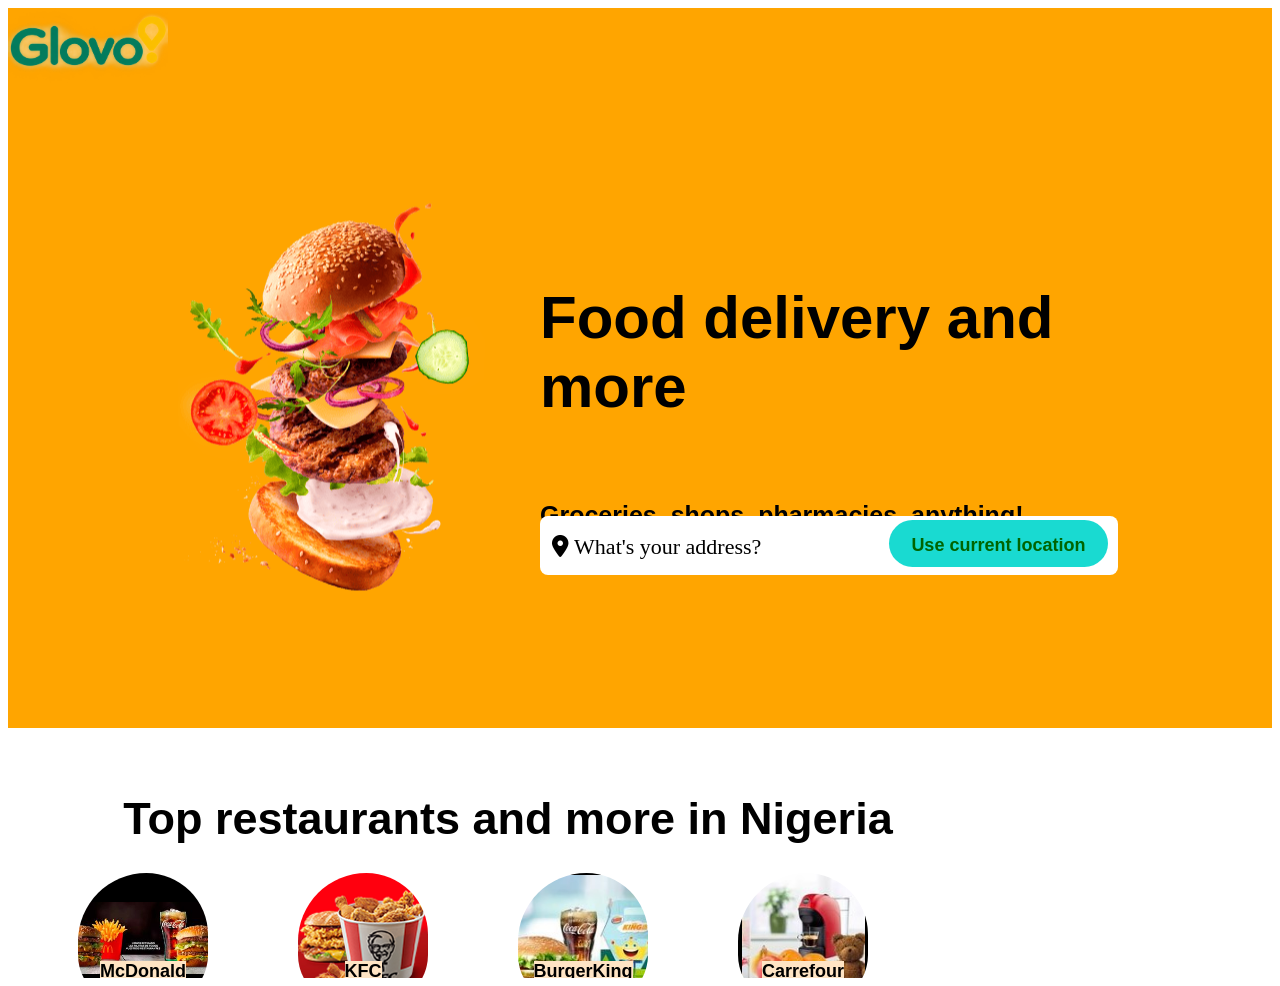
<file: index.html>
<!DOCTYPE html>
<html lang="en">

<head>
    <meta charset="UTF-8">
    <meta name="viewport" content="width=
    , initial-scale=1.0">
    <title>Document</title>
    <link rel="stylesheet" href="glovo.css">
    <link rel="stylesheet" href="https://cdnjs.cloudflare.com/ajax/libs/font-awesome/6.7.2/css/all.min.css">
</head>

<body>

    <section class="maindiv">

        <section class="topdiv">
            <div class="topdivinner">
                <div class="logo1"></div>
                <a href="login.html" class="logo">
                    <div class="iconcover"><i class="fa-regular fa-circle-user icon"></i></div>
                    <div class="iconcover1">
                        <h2>Login</h2>
                    </div>

                </a>
            </div>
        </section>

        <section class="downdiv">

            <section class="firstdiv">
                <div class="divcover">
                    <div class="animation"></div>
                    <div class="login">
                        <div class="upperdiv">
                            <h1>Food delivery and more</h1>
                            <p>Groceries, shops, pharmacies, anything!</p>
                        </div>
                        <div class="lowerdiv">
                            <div class="location">
                                <div class="location1">
                                    <p style="margin-top:14px;"><i class="fa-solid fa-location-dot"></i> What's your
                                        address? </p>
                                </div>
                                <div class="locationinner">
                                    <h2>Use current location</h2>
                                </div>
                            </div>
                        </div>
                    </div>
                </div>
            </section>
            <section class="seconddiv">
                <div class="foodcontainer">
                    <div class="topfood">
                        <p>Top restaurants and more in Nigeria</p>
                    </div>
                    <div class="lowerfood">
                        <div class="divcover1">
                            <div class="diskscover">
                                <div class="disk" style="background-image: url(images/bghikwl7kiy5zyytrhp3.jpeg);">
                                    <h4><span class="vectoriq">McDonald</span></h4>
                                </div>
                                <div class="disk1">

                                </div>

                            </div>
                            <div class="diskscover">
                                <div class="disk" style="background-image: url(images/KFC_top_partner.png);">
                                    <h4><span class="vectoriq">KFC</span></h4>
                                </div>
                                <div class="disk1"></div>
                            </div>
                            <div class="diskscover">
                                <div class="disk" style="background-image: url(images/htnphwqorq4rl3zhcr1z\ 2.jpg);">
                                    <h4><span class="vectoriq">BurgerKing</span></h4>
                                </div>
                                <div class="disk1"></div>
                            </div>
                            <div class="diskscover">
                                <div class="disk" style="background-image: url(images/hvpjrukzrzcx2fr7aivr.jpg);">
                                    <h4><span class="vectoriq">Carrefour</span></h4>

                                </div>
                                <div class="disk1"></div>
                            </div>
                        </div>
                        <div class="divcover1">
                            <div class="diskscover">
                                <div class="disk" style="background-image: url(images/grdqndkujhpgjt88ionz.jpg);">
                                    <h4><span class="vectoriq">PizzaHut</span></h4>
                                </div>
                                <div class="disk1"></div>
                            </div>
                            <div class="diskscover">
                                <div class="disk" style="background-image: url(images/ytwytqxp9iracoscs2jf.jpg);">
                                    <h4><span class="vectoriq">Papa John's</span></h4>
                                </div>
                                <div class="disk1"></div>
                            </div>
                            <div class="diskscover">
                                <div class="disk" style="background-image: url(images/igq1ghjtalh1hzzu3wx1.jpg);">
                                    <h4><span class="vectoriq">Subway</span></h4>
                                </div>
                                <div class="disk1"></div>
                            </div>
                            <div class="diskscover">
                                <div class="disk" style="background-image: url(images/fgxofdbzk1n0mpxqfxwu.jpg);">
                                    <h4><span class="vectoriq">TacoBell</span></h4>
                                </div>
                                <div class="disk1"></div>
                            </div>

                        </div>

                    </div>
                </div>
                <div class="foodcontainer2">
                    <div class="topfood1">
                        <p> Anything delivered </p>
                    </div>
                    <div class="lowerfood1">
                        <div class="taskdiv">
                            <div class="task" style="background-image: url(images/restaurants.e082f46b.svg);"></div>
                            <div class="tasknote">
                                <h2>Your city's top restaurants</h2>

                                <p>With a great variety of restaurants you can order your favourite food <span class="color">explore new
                                    restaurants nearby!</span></p>
                            </div>
                        </div>
                        <div class="taskdiv">
                            <div class="task" style="background-image: url(images/delivery.81e9087f.svg);"></div>
                            <div class="tasknote">
                                <h2>Fast delivery</h2>
                                <p>Like a flash! Order or send anything in your city and <span class="color">receive it in minutes</span></p>
                            </div>
                        </div>
                        <div class="taskdiv">
                            <div class="task" style="background-image: url(images/groceries.3dd22a11.svg);"></div>
                            <div class="tasknote">
                                <h2>Groceries delivery & more</h2>
                                <p>Find anything you need! From <span class="color">supermarkets to shops,</span> <span class="color"> pharmacies to florists</span> — if it's
                                    in your city order it and receive it.</p>
                            </div>
                        </div>
                    </div>
                    <div class="lowestfood">
                        <p>Explore stores around you</p>
                    </div>
                </div>
            </section>

            <section class="thirddiv">
                <div class="foodcontainer2">
                    <div class="toplogo">
                        <div class="toplogoinner"></div>
                    </div>
                    <div class="middletext">
                        <h2>Countries where we deliver</h2>
                    </div>
                    <div class="countries">
                        <div class="lagos">
                            <p>Spain</p>
                        </div>
                        <div class="lagos">
                            <p>Italy</p>
                        </div>
                        <div class="lagos">
                            <p>Ukraine</p>
                        </div>
                        <div class="lagos">
                            <p>Romania</p>
                        </div>
                        <div class="lagos">
                            <p>Georgia</p>
                        </div>
                        <div class="lagos">
                            <p>Portugal</p>
                        </div>
                        <div class="lagos">
                            <p>Poland</p>
                        </div>
                        <div class="lagos">
                            <p>Morocco</p>
                        </div>
                        <div class="lagos">
                            <p>Kazakhstan</p>
                        </div>
                        <div class="lagos">
                            <p>Croatia</p>
                        </div>
                        <div class="lagos">
                            <p>Kenya</p>
                        </div>
                    </div>
                    <div class="countries">
                        <div class="lagos">
                            <p>Cote D'Ivoire</p>
                        </div>
                        <div class="lagos">
                            <p>Serbia</p>
                        </div>
                        <div class="lagos">
                            <p>Moldova</p>
                        </div>
                        <div class="lagos">
                            <p>Uganda</p>
                        </div>
                        <div class="lagos">
                            <p>Kyrgyzstan</p>
                        </div>
                        <div class="lagos">
                            <p>Bulgaria</p>
                        </div>
                        <div class="lagos">
                            <p>Montenegro</p>
                        </div>
                        <div class="lagos">
                            <p>Nigeria</p>
                        </div>
                        <div class="lagos">
                            <p>Armenia</p>
                        </div>
                        <div class="lagos">
                            <p>Tunisia</p>
                        </div>
                    </div>
                </div>
            </section>

            <section class="fourthdiv">
                <div class="fourthleft">
                    <div class="phone"></div>
                    <div class="phone2">
                        <h2>Download the app</h2>
                        
                        <p> <span class="text" >Order anything and track it in real time with the Glovo app.</span> </p>
                    </div>
                    <div class="phone3">
                        <div class="phone4" style="background-image: url(images/ios-button.33217f86.svg);" ></div>
                        <div class="phone4" style="background-image: url(images/google-button.4b60c502.svg);" ></div>
                    </div>
                </div>
                <div class="fourthright"></div>
            </section>

            <section class="fourthdiv2">
                <div class="foodcontainer3">
                    <div class="toplogo2" ></div>

                </div>
                <div class="foodcontainer33">
                    <div class="downtext">
                        <p>Let's do it together</p>
                    </div>
                </div>
                <div class="foodcontainer4">
                    <div class="boxcontainer" >
                        <div class="box" style="background-image:url(images/rider-blob-new.aa1e6260.png);" ></div>
                        <h2 style="font-family: san-serif;" >Become a rider</h2>
                        <p>Enjoy flexibility, freedom and competitive earnings by delivering through Glovo.</p>
                        <div class="register">
                             <a href="%" class="register"  ><p>Register here</p></a>
                        </div>
                    </div>
                    <div class="boxcontainer" >
                        <div class="box" style="background-image:url(images/partners-blob-new.1aae464a\ \(1\).png);"></div>
                        <h2 style="font-family: san-serif;">Register your business</h2>
                        <p>Grow with Glovo! Our technology and user base can help you boost sales and unlock new opportunities!</p>
                        <div class="register">
                             <a href="%" class="register"  ><p>Register here</p></a>
                        </div>
                    </div>
                    <div class="boxcontainer" >
                        <div class="box" style="background-image:url(images/careers-blob-new.b9e63af8.png);"></div>
                        <h2 style="font-family: san-serif;">Careers</h2>
                        <p> <span class="text" > for an exciting new challenge? If you're ambitious, humble, and love working with others, then we want to hear from you!</span></p>
                        <div class="register">
                             <a href="%" class="register"  ><p>Register here</p></a>
                        </div>
                        
                    </div>
                    
                </div>
            </section>
            <section class="fifthdiv">
                <div class="last">
                    <div class="lasttop" style="background-image: url(images/E8F73486-F213-4F5A-9F0A-A00A26E5B432.PNG);" ></div>
                    <ul>Let's do it together</ul>
                    <ul>Careers</ul>
                    <ul>Register your business</ul>
                    <ul>Couriers</ul>
                    <ul>Glovo Business</ul>
                </div>
                <div class="last" style="margin-right: 170px; margin-left: 170px;" >
                    <div class="lasttop"></div>
                    <ul>Links of interest</ul>
                    <ul>About us</ul>
                    <ul>FAQ</ul>
                    <ul>Blog</ul>
                    <ul>Contact us</ul>
                    <ul>Security</ul>
                    <ul>Log in</ul>
                </div>
                <div class="last">
                    <div class="lasttop"></div>
                    <!-- <div class="lasttop"></div>
                    <div class="lasttop"></div> -->
                    <div class="phone4" style="background-image: url(images/ios-button.33217f86.svg);" ></div>
                        <div class="phone4" style="background-image: url(images/google-button.4b60c502.svg);" ></div>
                    <ul>Terms & Conditions</ul>
                    <ul>Privacy Policy</ul>
                    <ul>Cookies Policy</ul>
                    <ul>Compliance</ul>
                    <ul>Configure the cookies</ul>
                    <ul>Digital Services Act</ul>
                    <ul>European Accessibility</ul>
                    <ul>Act</ul>
                </div>
                
            </section>
           

        </section>
    </section>
</body>

</html>
</file>
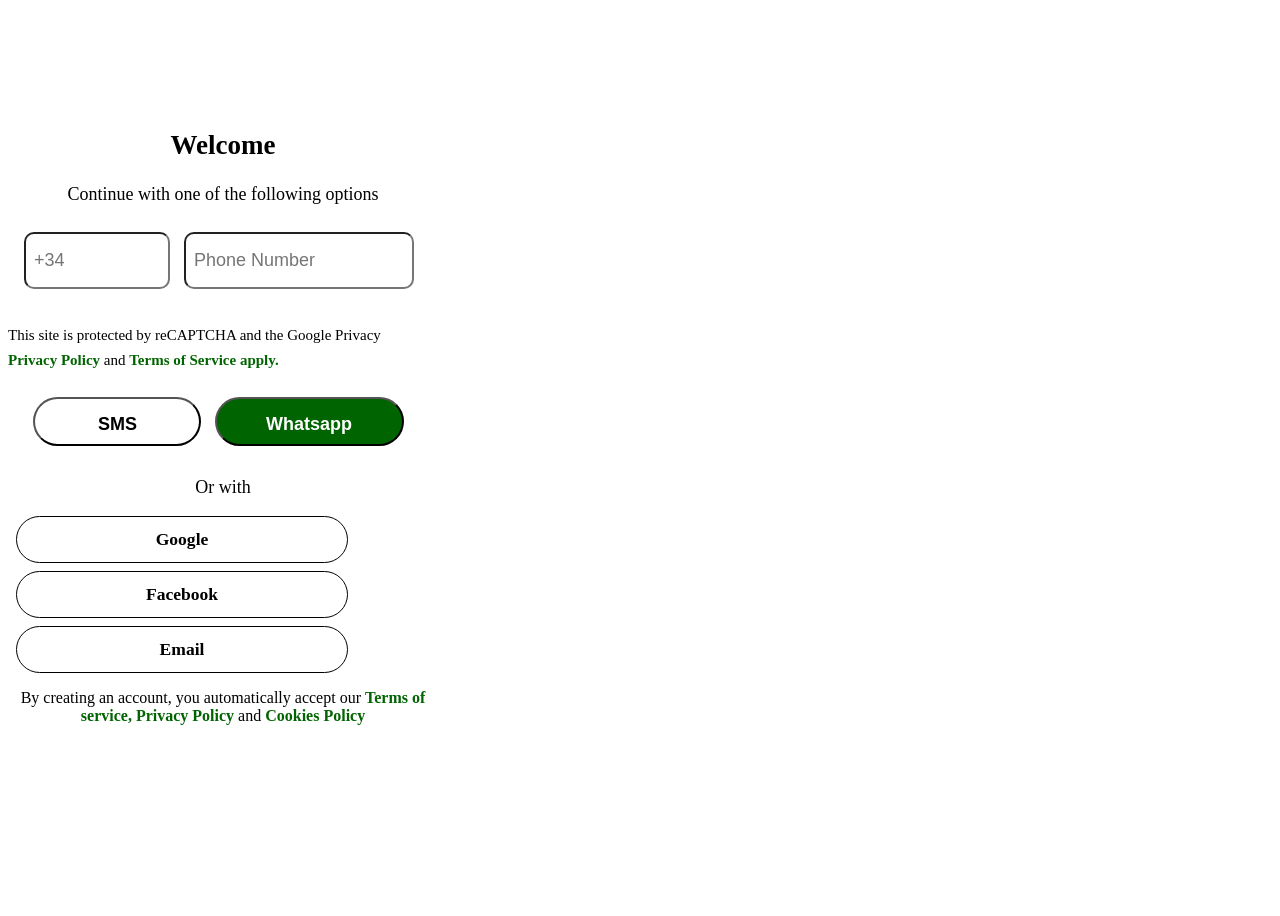
<file: login.html>
<!DOCTYPE html>
<html lang="en">
<head>
    <meta charset="UTF-8">
    <meta name="viewport" content="width=device-width, initial-scale=1.0">
        <link rel="stylesheet" href="login.css">
</head>
<body>
    <section class="loginmain" >
        <div class="navbar"></div>
        <div class="maincontainer">
            <h1>Welcome</h1>
            <p>Continue with one of the following options</p>
            <div class="inputdiv">
                <input class="country" placeholder="+34" style="margin-right: 14px;" >
                <input class="contact" placeholder="Phone Number" >
            </div>
            <br>
            <p style="font-size: 15px;text-align: left;line-height: 3px;  " >This site is protected by reCAPTCHA and the Google Privacy</p>
             <p style="font-size: 15px;text-align: left; " ><span class="mid" >Privacy Policy </span>and <span class="mid" >Terms of Service apply.</span></p>
            <div class="inputdiv">
                <button class="sms" > <h4>SMS</h4></button>
                <button class="whatsapp"> <h4>Whatsapp</h4></button>
            </div>
            <p>Or with</p>
            <div class="vector">
                <h3>Google</h3>
            </div>
            <div class="vector">
                <h3>Facebook</h3>
            </div>
            <div class="vector">

                <h3>
                    Email
                </h3>
            </div>
            <p style="font-size: 16px;" >By creating an account, you automatically accept our <span class="mid" >Terms of service, Privacy Policy</span> and <span class="mid" >Cookies Policy</span></p>
        </div>
    </section>
</body>
</html>
</file>
<file: glovo.css>
.maindiv{
    padding:0;
    margin:0;
}
h1{
    font-size:60px;
}
.icon{
    font-size: 22px;
    margin:0;
    justify-self: center;
    
}
.topdiv {
    height: 70px;
    background-color: orange;
    margin:0;
    padding:0;  
}
.iconcover{
    height: 45px;
    border-left: 20px;
    width:40px;
    justify-self: left;
    align-content: center;
    text-align: center;
    margin-left: 6px;

}
.iconcover1{
    height: 40px;
    border-top-right-radius: 10px;
    border-bottom-right-radius: 10px;
    width:70px;
    justify-self: left;
    padding-left: 5px;
    font-size: 10.5px;
    align-self: center;
    
    margin:0;

}
.topdivinner{
    height: 70px;
    width: 1500px;
    justify-self:center;
    display: flex;
    justify-content: space-between;
    align-content: center;
    
}
.logo1 {
    width: 160px;
    height:82px;
    background-image: url(images/E8F73486-F213-4F5A-9F0A-A00A26E5B432.PNG);
    align-self:center;
    color:white;
    
    font-weight: bold;
    font-size: 15px;
    justify-items: center;
    display: flex;
    padding:0;
    margin:0;
    object-fit: contain;
    background-position: center;
    background-size: contain;
    
    background-repeat: no-repeat;
}
.logo {
    width: 100px;
    height:42px;
    background-color:darkgreen;
    align-self:center;
    color:white;
    border-radius:23px;
    font-weight: bold;
    font-size: 15px;
    justify-items: center;
    display: flex;
    padding:0;
    margin:0;
}

.downdiv{
    height: 900px;
    background-color: brown;
    overflow: auto;
    padding:0;
    margin-top: 0;

}

.firstdiv {
    height: 650px;
    background-color: orange;
    padding:0;
    margin: 0;
    display: flex;
    justify-content: center;
    align-content: center;
    
}

.divcover{
    width:1000px;
    height:400px;

    align-self: center;
    display: flex;
}
.animation {
    width:400px;
    height:400px;
    background-image:url(images/burger-full-landing.dfe87a91.png);
    background-position: center;
    
}
.login{
    width:600px;
    height:350px;
    
}
.upperdiv{
    width:600px;
    height:230px;
    font-size: 25px;
    font-family: sans-serif;
    font-weight: bold;
    
}
.lowerdiv{
    width:600px;
    height:65px;
    display:flex;
    
}
.location{
    width: 95%;
    height:90%;
    background-color: white;
    align-self: center;
    border-radius:8px;
    display:flex;
    justify-content: space-between;
    padding-left: 8px;
    
    
    
}
.location1{
    width:60%;
    height:80%;
    margin: 4px;
    font-size: 22px;
}


.locationinner{
    width:40%;
    height:80%;
    background-color: rgb(25, 218, 209);
    margin: 4px;
    margin-right: 10px;
    justify-self: right;
    border-radius:30px ;
    /* border:solid #006400; */
    color:darkgreen;
    font-size: 12px;
    text-align: center;
    font-family: sans-serif;
    font-weight: bold;
}
.seconddiv {
    height: 1100px;
    background-color:white;
    
    padding-top:20px;
}
.foodcontainer{
    width:1000px;
    height:500px;
    justify-content: center;
    justify-self: center;
    
}
.foodcontainer2{
    width:1100px;
    height:500px;
 
    justify-self: center;
    margin-top:20px;
}
.topfood{
    width:1000px;
    height:70px;
    font-size:45px;
    text-align: center;
    font-family: sans-serif;
    font-weight: bold;
}
.lowerfood{
    width:1000px;
    height:430px;
 
    /* display:flex; */
}
.divcover1{
    width:100%;
    height:50%;

    display: flex;
    justify-content: center;
 
}
.diskscover{
    width:200px;
    height:190px;

    margin:10px;
    
}
.disk{
    width: 130px;
    height:130px;
    background-color: black;
    border-top-right-radius: 90px;
    border-top-left-radius: 100px;
    justify-self: center;
    border-bottom-left-radius: 70px;
    border-bottom-right-radius: 70px;
    object-fit: cover;
    background-position: center;
    background-repeat: no-repeat;
    background-size: contain;
    padding:0;
    margin:0;
    text-align:center;
    align-items:flex-end;
    display: flex;
    justify-content: center;

    
}
.color{
    background-color: orange;
    border-radius: 10px;
    padding: 2px;
    font-weight: 8px;
}
.vectoriq{
    margin-bottom:0;
    background-color: bisque;
    align-self:flex-end;
    font-size: 18px;
    font-family: sans-serif;
    font-weight: bold;
    
}
/* .disk1{
    height: 50px;;
    width:110px;
    
    justify-self: center;
    padding:0;
    margin:0;
    line-height: 0;
} */
.topfood1{
    width:1100px;
    height:70px;
    font-size: 45px;
    text-align:center;
    font-family: sans-serif;
    font-weight: bold;
    
}

.lowerfood1{
    width:1300px;
    height:330px;
    /* background-color: red; */
    display:flex;
    justify-content: center;
    justify-self: center;
}
.taskdiv{
    height:310px;
    width:370px;
    /* background-color: black; */
    margin:15px;
    
    justify-content: center;
    
}
.task{
    height:160px;
    width:210px;
    background-position: center;
    justify-self: center;
    object-fit:cover;
    background-size: contain;
    background-position: left;
    background-repeat: no-repeat;
    /* background-color: blue; */
    display: flex;
    
}
.tasknote{
    height:130px;
    width:370px;
    /* background-color:rgb(19, 11, 2); */
    justify-self: center;
    font-size:16px;
    text-align: center;
    justify-content: center;
    line-height: 19px;
    padding:2px;
    
}
.lowestfood{
    width:280px;
    height:55px;
    background-color: darkgreen;
    margin-top: 27px;
    justify-self: center;
    border-radius:30px;
    text-align: center;
    font-size: 19px;
    padding:4px;
    color:white;
    font-weight: bolder;
    font-family: sans-serif;
    
}

.thirddiv{
    height: 600px;
   background-color: orange;
    margin-top: 0;
    padding-top:20px;

}
.toplogo{
    width:1100px;
    height:200px;
    
}
.middletext{
    width:700px;
    height:70px;
    justify-self: center;
    text-align:center;
    font-size:25px;
    font-weight: bold;
    margin-top:0;
    line-height: 5px;
    font-family: sans-serif;
    
}

.countries{
    width:1100px;
    height:60px;
    display:flex;
    justify-content: center;
    margin-bottom: 12px;

}
.lagos{
    width:fit-content;
    height: 35px;
    background-color: whitesmoke;
    border-radius: 25px;
    margin:4px;
    font-size: 18px;
    padding: 4px;
    padding-left: 12px;
    padding-right: 12px;
    font-family: sans-serif;
    font-weight: bold;
    line-height: 0;
    
}
.lagos1{
    width:180px;
    height: 40px;
    background-color: brown;
    border-radius: 25px;
    margin:4px;
}

.toplogoinner{
    width:240px;
    height:200px;
     background-image: url(images/countries.1afbc7fb\ copy.svg);
    justify-self: center;
    background-position: center;
    background-repeat: no-repeat;
    object-fit: cover;
    
    
}

.fourthdiv{
   height:800px;
   background-color: white; 
   display: flex;
   justify-content: center;
}
.fourthleft{
    height:400px;
    width:400px;
    align-self: center;
    
}

.fourthright{
    height:695px;
    width:625px;
    background-image:url(images/image.png);
    object-fit: cover;
    background-size: contain;
    background-repeat: no-repeat;
    
}
.phone{
    height:150px;
    width:150px;
    background-image: url(images/download-icon.475cc763.svg);
    justify-self: center;
    object-fit: cover;
    background-position: center;
    background-repeat: no-repeat;
}
.phone2{
    height:70px;
    width:400px;
    justify-self: center;
    margin:4px;
    text-align: center;
    font-size:25px;
    line-height: 10px;  
    font-family: sans-serif;
    
}
.text{
    font-size: 14px;
}
.phone3{
    height:60px;
    width:320px;
    justify-self: center;
    margin:12px;
    display: flex;
}
.phone4{
    height:45px;
    width:140px;
    
    justify-self: center;
    border-radius: 10px;
    margin:4px;
    object-fit: cover;
    background-position: center;
    background-repeat: no-repeat;
}
.fourthdiv2{
   height:700px;
   background-color:#4AA9B6; 
}
.foodcontainer3{
    width:1100px;
    height:100px;
    justify-self: center;
}
.foodcontainer33{
    width:1100px;
    height:30px;
    justify-self: center;
    
}
.toplogo2{
    width:100px;
    height:100px;
    background-image: url(images/hands.1b6e6913.svg);
    justify-self: center;
     object-fit: cover;
    background-position: center;
    background-repeat: no-repeat;
}
.downtext{
    width:500px;
    height:80px;
    
    justify-self: center;
    font-size: 40px;
    text-align: center;
    line-height: 0;
    font-family: sans-serif;
    font-weight: bold;
}
.foodcontainer4{
    width:1100px;
    height:500px;

    justify-self: center;
    display: flex;
    justify-content:center;
 } 
 .boxcontainer{
     width:360px;
    height:490px;
    justify-self: center;
    margin:2px;
    color:white;
    font-size: 16px;
    text-align: center;

 }
 .box{
    width:250px;
    height:250px;
    margin:30px ;
    object-fit:contain;
    background-position:center;
    background-repeat: no-repeat;
    background-size: contain;
    
 }
 .register{
    width:140px;
    height:40px;
    background-color: #027C4B;
    border-radius: 15px;
    justify-self: center;
    text-align: center;
    font-weight: bold;
    font-size: 16px;
    color:white;
    align-content: center;
    line-height: 0;
    /* padding-bottom: 16px; */
    font-family:sans-serif;
 }
 .register a{
    align-self: center;
 }
 .fifthdiv{
   height:800px;
   background-color: black; 
   display: flex;
   
   justify-content: center;

}
.lasttop{
    height:50px;
    width:100px;
    /* background-color: green; */
    object-fit:contain;
    background-position:center;
    background-repeat: no-repeat;
    background-size: contain;
}
.last{
    height:700px;
    width:300px;
    justify-self: center ;
    align-self: center;
    color:white;
    font-size: 18px;
    font-weight: bold;
    text-align: center;
    font-family:sans-serif;
}
</file>
<file: login.css>
.loginmain {
    height: 900px;


}

.navbar {
    height: 100px;
    width: 200px;
}

.maincontainer {
    height: 700px;
    width: 430px;
    background-color: white;
    justify-self: center;
    align-self: center;
    text-align: center;
    font-size: 18px;
}

.inputdiv {
    width: 420px;
    height: 75px;
    justify-self: center;
    display: flex;
    align-items: center;
    justify-content: center;
}

.country {
    width: 30%;
    height: 50%;
    font-size: 18px;
    padding: 8px;
    margin: 2px;
    border-radius: 10px;
}

.contact {
    width: 50%;
    height: 50%;
    font-size: 18px;
    padding: 8px;
    border-radius: 10px;
}

.sms {
    width: 40%;
    height: 65%;
    margin-right: 14px;
    border-radius: 10px;
    font-size: 18px;
    border-radius: 30px;
    padding-left: 8px;
    line-height: 0;
    background-color: white;
}

.whatsapp {
    width: 45%;
    height: 65%;
    border-radius: 30px;
    font-size: 18px;
    padding-left: 6px;
    line-height: 0;
    color:white;
    background-color: darkgreen;
}
.vector{
    width:330px;
    height:45px;
    border:1px solid black;
    justify-self: center;
    margin:8px;
    border-radius: 25px;
    line-height: o;
    align-items: center;
    font-size: 15px;
    justify-content: center;
    display: flex;

    
}
/* .picture{
    width:10px;
    height:70%;
    background-repeat: no-repeat;
    background-position: center;
    background-size: contain;
} */
 .mid{
    color:darkgreen;
    font-weight: bold;
 }
</file>
